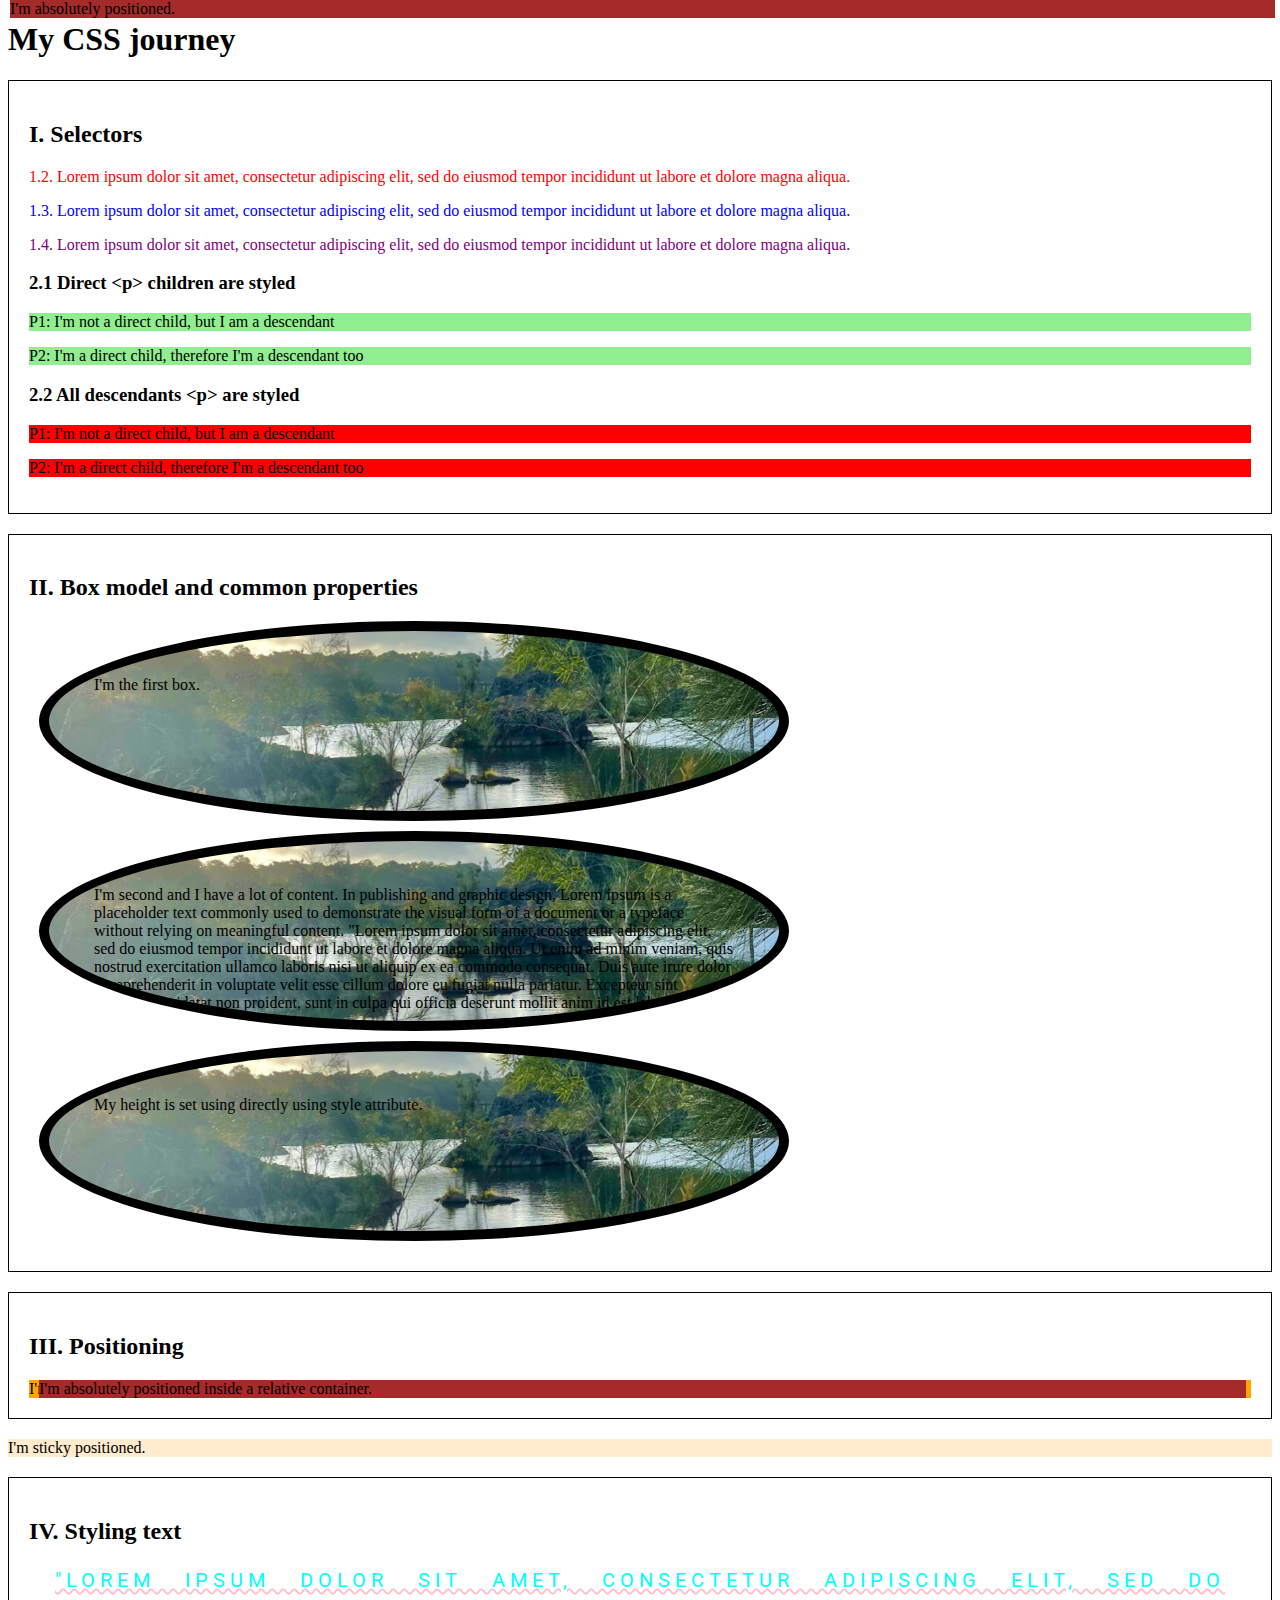
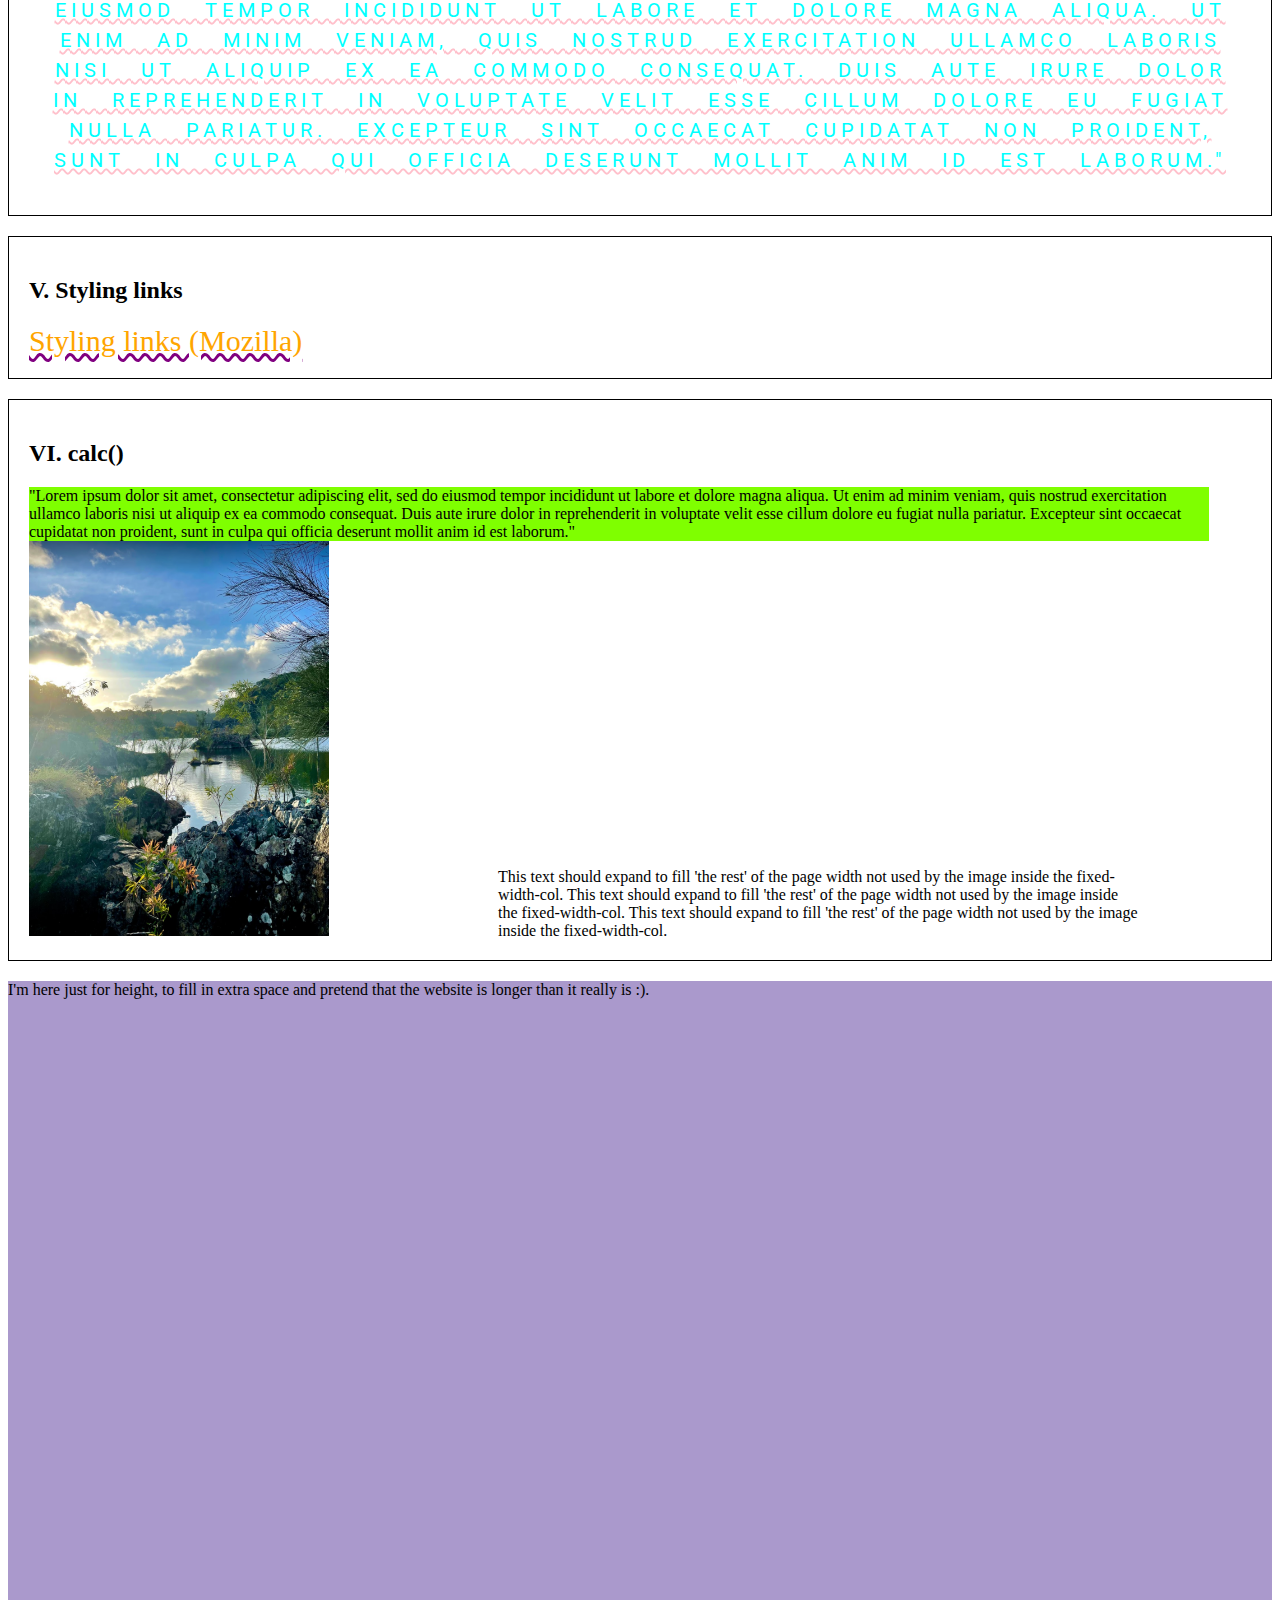
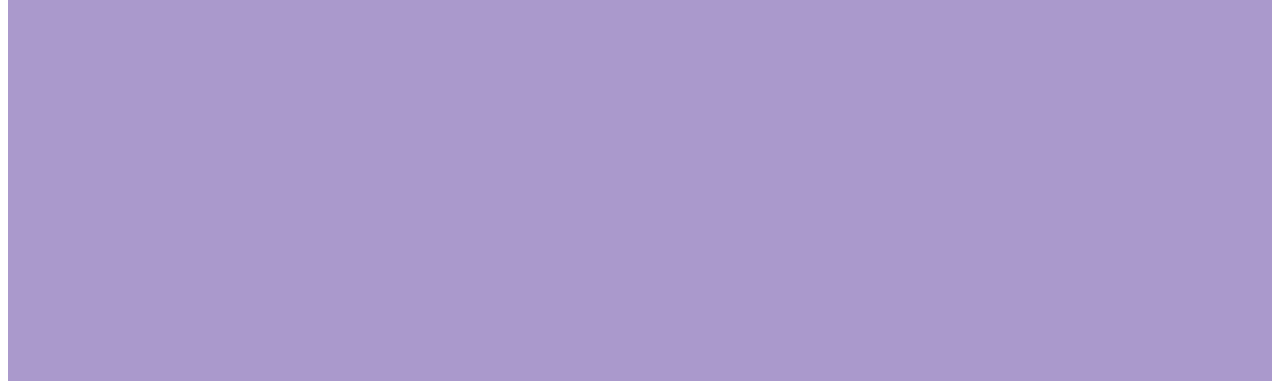
<file: lab-2-css/src/index.html>
<!DOCTYPE html>
<html>

<head>
  <link rel="stylesheet" href="index.css">
  <title>Module 2 - CSS Lab Exercises</title>

  <!-- 5.3 - Select the <link> option from ‘Use on the web’ and copy the stylesheet code into the <head> section of index.html -->
  <link rel="preconnect" href="https://fonts.googleapis.com">
  <link rel="preconnect" href="https://fonts.gstatic.com" crossorigin>
  <link href="https://fonts.googleapis.com/css2?family=Roboto:wght@400;700&display=swap" rel="stylesheet">
  <link rel="preconnect" href="https://fonts.googleapis.com">
  <link rel="preconnect" href="https://fonts.gstatic.com" crossorigin>
  <link href="https://fonts.googleapis.com/css2?family=Roboto&display=swap" rel="stylesheet">
</head>

<body>
  <h1>My CSS journey</h1>

  <article>
    <h2>I. Selectors</h2>

    <section>
      <p class="style-me1">
        1.2. Lorem ipsum dolor sit amet, consectetur adipiscing elit, sed do
        eiusmod tempor incididunt ut labore et dolore magna aliqua.
      </p>
      <p id="style-me2">
        1.3. Lorem ipsum dolor sit amet, consectetur adipiscing elit, sed do
        eiusmod tempor incididunt ut labore et dolore magna aliqua.
      </p>
      <p id="style-me2" class="style-me1">
        1.4. Lorem ipsum dolor sit amet, consectetur adipiscing elit, sed do
        eiusmod tempor incididunt ut labore et dolore magna aliqua.
      </p>
    </section>

    <section class="my-children-are-styled">
      <h3>2.1 Direct &lt;p&gt; children are styled</h3>
      <div>
        <p>P1: I'm not a direct child, but I am a descendant</p>
      </div>
      <p>P2: I'm a direct child, therefore I'm a descendant too</p>
    </section>

    <section class="my-descendants-are-styled">
      <h3>2.2 All descendants &lt;p&gt; are styled</h3>
      <div>
        <p>P1: I'm not a direct child, but I am a descendant</p>
      </div>
      <p>P2: I'm a direct child, therefore I'm a descendant too</p>
    </section>
  </article>

  <article>
    <h2>II. Box model and common properties</h2>
    <div class="box">I'm the first box.</div>
    <div class="box">
      I'm second and I have a lot of content. In publishing and graphic
      design, Lorem ipsum is a placeholder text commonly used to demonstrate
      the visual form of a document or a typeface without relying on
      meaningful content. "Lorem ipsum dolor sit amet, consectetur adipiscing
      elit, sed do eiusmod tempor incididunt ut labore et dolore magna aliqua.
      Ut enim ad minim veniam, quis nostrud exercitation ullamco laboris nisi
      ut aliquip ex ea commodo consequat. Duis aute irure dolor in
      reprehenderit in voluptate velit esse cillum dolore eu fugiat nulla
      pariatur. Excepteur sint occaecat cupidatat non proident, sunt in culpa
      qui officia deserunt mollit anim id est laborum."
    </div>
    <div class="box" style="height: 200px">
      My height is set using directly using style attribute.
    </div>
  </article>

  <article>
    <h2>III. Positioning</h2>
    <div class="position-absolute">I'm absolutely positioned.</div>

    <div class="position-relative">
      I'm relatively positioned.
      <div class="position-absolute">I'm absolutely positioned inside a relative container.</div>
    </div>
  </article>
  <div class="position-sticky">I'm sticky positioned.</div>

  <article>
    <h2>IV. Styling text</h2>
    <p class="text-style">
      "Lorem ipsum dolor sit amet, consectetur adipiscing elit, sed do eiusmod
      tempor incididunt ut labore et dolore magna aliqua. Ut enim ad minim
      veniam, quis nostrud exercitation ullamco laboris nisi ut aliquip ex ea
      commodo consequat. Duis aute irure dolor in reprehenderit in voluptate
      velit esse cillum dolore eu fugiat nulla pariatur. Excepteur sint
      occaecat cupidatat non proident, sunt in culpa qui officia deserunt
      mollit anim id est laborum."
    </p>
  </article>

  <article>
    <h2>V. Styling links</h2>
    <a href="https://developer.mozilla.org/en-US/docs/Learn/CSS/Styling_text/Styling_links"
      alt="Styling links with Mozilla">Styling links (Mozilla)</a>
  </article>

  <article>
    <h2>VI. calc()</h2>
    <div class="calc-style">
      "Lorem ipsum dolor sit amet, consectetur adipiscing elit, sed do eiusmod
      tempor incididunt ut labore et dolore magna aliqua. Ut enim ad minim
      veniam, quis nostrud exercitation ullamco laboris nisi ut aliquip ex ea
      commodo consequat. Duis aute irure dolor in reprehenderit in voluptate
      velit esse cillum dolore eu fugiat nulla pariatur. Excepteur sint
      occaecat cupidatat non proident, sunt in culpa qui officia deserunt
      mollit anim id est laborum."
    </div>

    <div class="calc-row">
      <div class="fixed-width-col"><img src="../assets/images/img1.png" width="300" /></div>
      <div class="fluid-col">This text should expand to fill 'the rest' of the page width not used by the image inside
        the fixed-width-col.
        This text should expand to fill 'the rest' of the page width not used by the image inside the fixed-width-col.
        This text should expand to fill 'the rest' of the page width not used by the image inside the fixed-width-col.
      </div>
    </div>
  </article>

  <div style="height: 1000px; background: #AA99CC">
    I'm here just for height, to fill in extra space and pretend that the website is longer than it really is :).
  </div>
</body>

</html>
</file>
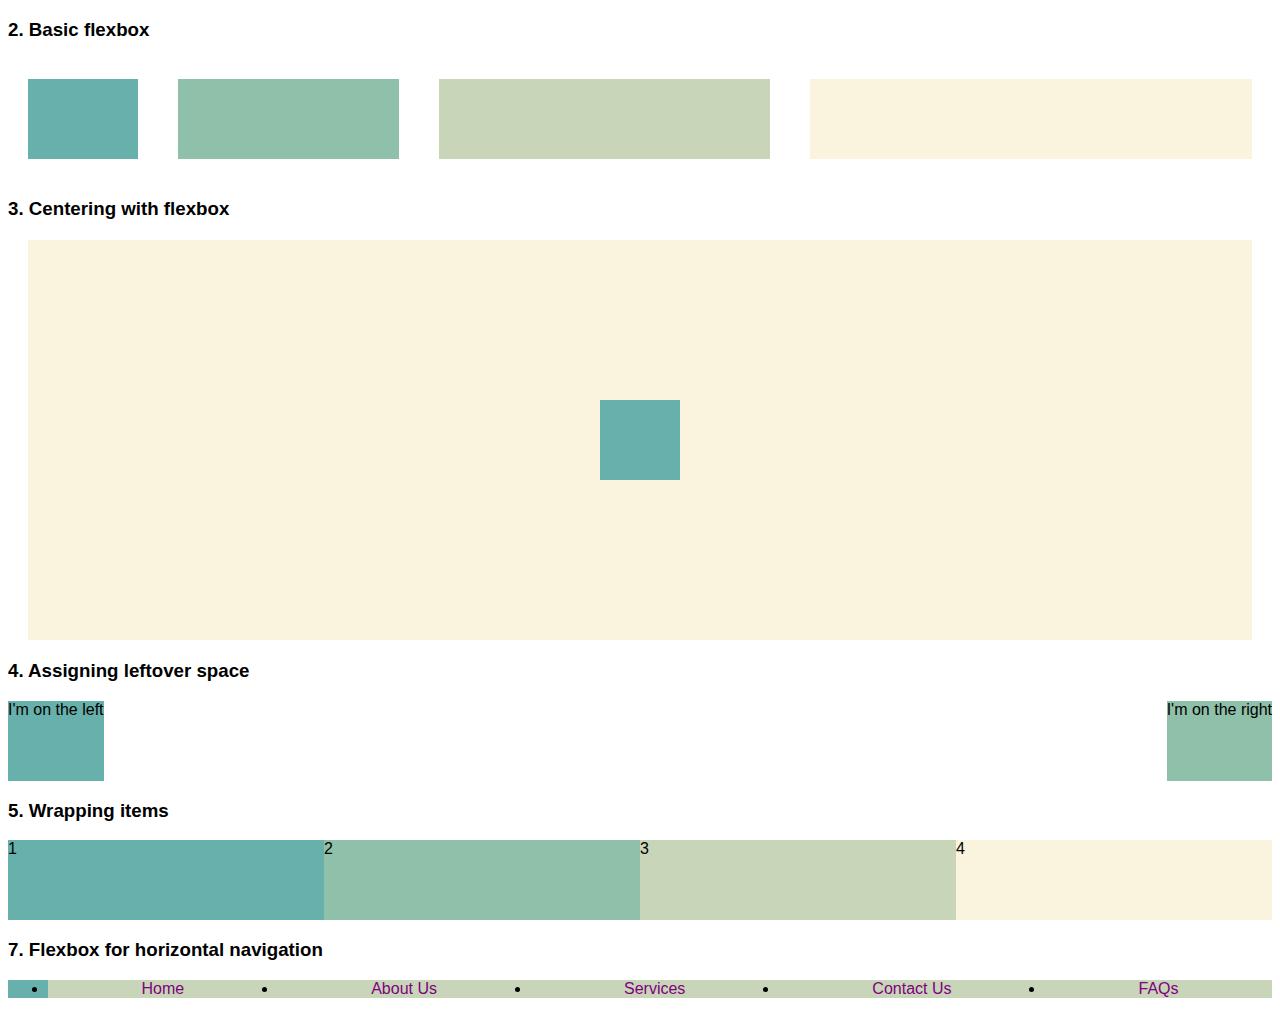
<file: lab-3-flexbox/src/index.html>
<!DOCTYPE html>
<html>
  <head>
    <title>Module 2 - Flexbox Lab Exercise</title>
    <meta charset="UTF-8" />
    <meta name="description" content="This is a flexbox exercise" />
    <meta name="keywords" content="HTML, CSS" />
    <meta name="author" content="Institute of Data" />
    <meta name="viewport" content="width=device-width, initial-scale=1.0" />
    <link rel="stylesheet" href="index.css">
  </head>
  <body>
    <section>
      <h3>2. Basic flexbox</h3>

      <div class="flex-container">
        <div class="flex-item-1 background-1 h-80 m-20"></div>
        <div class="flex-item-2 background-2 h-80 m-20"></div>
        <div class="flex-item-3 background-3 h-80 m-20"></div>
        <div class="flex-item-4 background-4 h-80 m-20"></div>
      </div>
    </section>

    <section>
      <h3>3. Centering with flexbox</h3>

      <div class="m-20 flex-container flex-center h-400 background-4">
        <div class="background-1 h-80 w-80"></div>
      </div>
    </section>

    <section>
      <h3>4. Assigning leftover space</h3>

      <div class="flex-container flex-space-between">
        <div class="h-80 background-1">I'm on the left</div>
        <div class="h-80 background-2">I'm on the right</div>
      </div>
    </section>

    <section>
      <h3>5. Wrapping items</h3>

      <div class="flex-container flex-wrap">
        <div class="flex-basis-item-50 h-80 background-1">1</div>
        <div class="flex-basis-item-50 h-80 background-2">2</div>
        <div class="flex-basis-item-50 h-80 background-3">3</div>
        <div class="flex-basis-item-50 h-80 background-4">4</div>
      </div>
    </section>

    <section>
      <h3>7. Flexbox for horizontal navigation </h3>

      <ul class="flex-container flex-menu background-1">
        <li class="background-3 first-item"><a href="#">Home</a></li>
        <li class="background-3 second-item"><a href="#">About Us</a></li>
        <li class="background-3 third-item"><a href="#">Services</a></li>
        <li class="background-3 fourth-item"><a href="#">FAQs</a></li>
        <li class="background-3 fifth-item"><a href="#">Contact Us</a></li>
      </ul>
    </section>    
  </body>
</html>
</file>
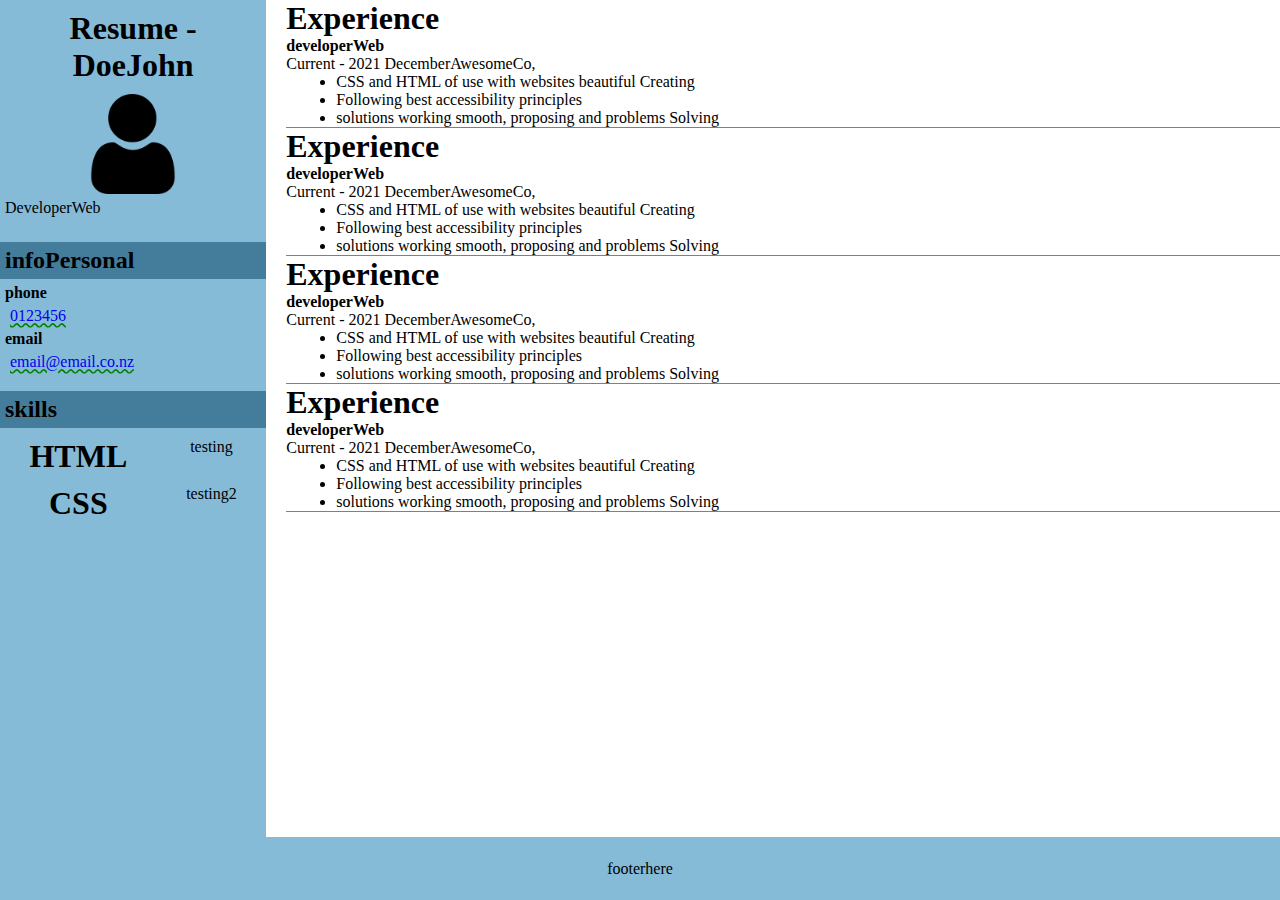
<file: Lab 4 - Build your own website/lab4website.html>
<!DOCTYPE html>
<html lang="en">

<head>
    <meta charset="UTF-8">
    <meta name="viewport" content="width=device-width, initial-scale=1.0">
    <title>Document</title>
    <link rel="stylesheet" href="lab4website.css">
</head>

<body>
<!-- aside infobox to left -->
    <div class="contentbox">
        <!-- info box container -->
        <aside class="infobox">
            <!-- name photo title -->
            <div class="infoPic i-inbox">
                <h1>
                    Resume - DoeJohn
                </h1>
                <img src="user.png" alt="photo here">
                <figcaption>DeveloperWeb</figcaption>
            </div>
            <!-- personal info -->
            <div class="infodetail i-inbox">
                <h2 class="infotitle ">infoPersonal</h2>
                <h4>phone</h4>
                <a href="tel:012342">0123456</a>
                <h4>email</h4>
                <a href="mailto:email@email.co.nz">email@email.co.nz</a>
            </div>
            <!-- skills section -->
            <div class="infoskill i-inbox">
                <h2 class="infotitle ">skills</h2>
                <section class="skillssection">
                    <h1>HTML</h1>
                    <p>testing</p>
                    <h1>CSS</h1>
                    <p>testing2</p>
                </section>
            </div>

        </aside>

        <!-- maincontent to right -->
        <main class="maincontent">
            <section>
                <h1>Experience</h1>
                <h4>developerWeb</h4>
                <p>Current - 2021 DecemberAwesomeCo,</p>
                <ul>
                    <li>CSS and HTML of use with websites beautiful Creating</li>
                    <li>Following best accessibility principles</li>
                    <li>solutions working smooth, proposing and problems Solving</li>
                </ul>
            </section>
            <section>
                <h1>Experience</h1>
                <h4>developerWeb</h4>
                <p>Current - 2021 DecemberAwesomeCo,</p>
                <ul>
                    <li>CSS and HTML of use with websites beautiful Creating</li>
                    <li>Following best accessibility principles</li>
                    <li>solutions working smooth, proposing and problems Solving</li>
                </ul>
            </section>
            <section>
                <h1>Experience</h1>
                <h4>developerWeb</h4>
                <p>Current - 2021 DecemberAwesomeCo,</p>
                <ul>
                    <li>CSS and HTML of use with websites beautiful Creating</li>
                    <li>Following best accessibility principles</li>
                    <li>solutions working smooth, proposing and problems Solving</li>
                </ul>
            </section>
            <section>
                <h1>Experience</h1>
                <h4>developerWeb</h4>
                <p>Current - 2021 DecemberAwesomeCo,</p>
                <ul>
                    <li>CSS and HTML of use with websites beautiful Creating</li>
                    <li>Following best accessibility principles</li>
                    <li>solutions working smooth, proposing and problems Solving</li>
                </ul>
            </section>
            
        </main>
    </div>

    <!-- footer -->
    <footer>
        <p>footerhere</p>
    </footer>


</body>

</html>
</file>
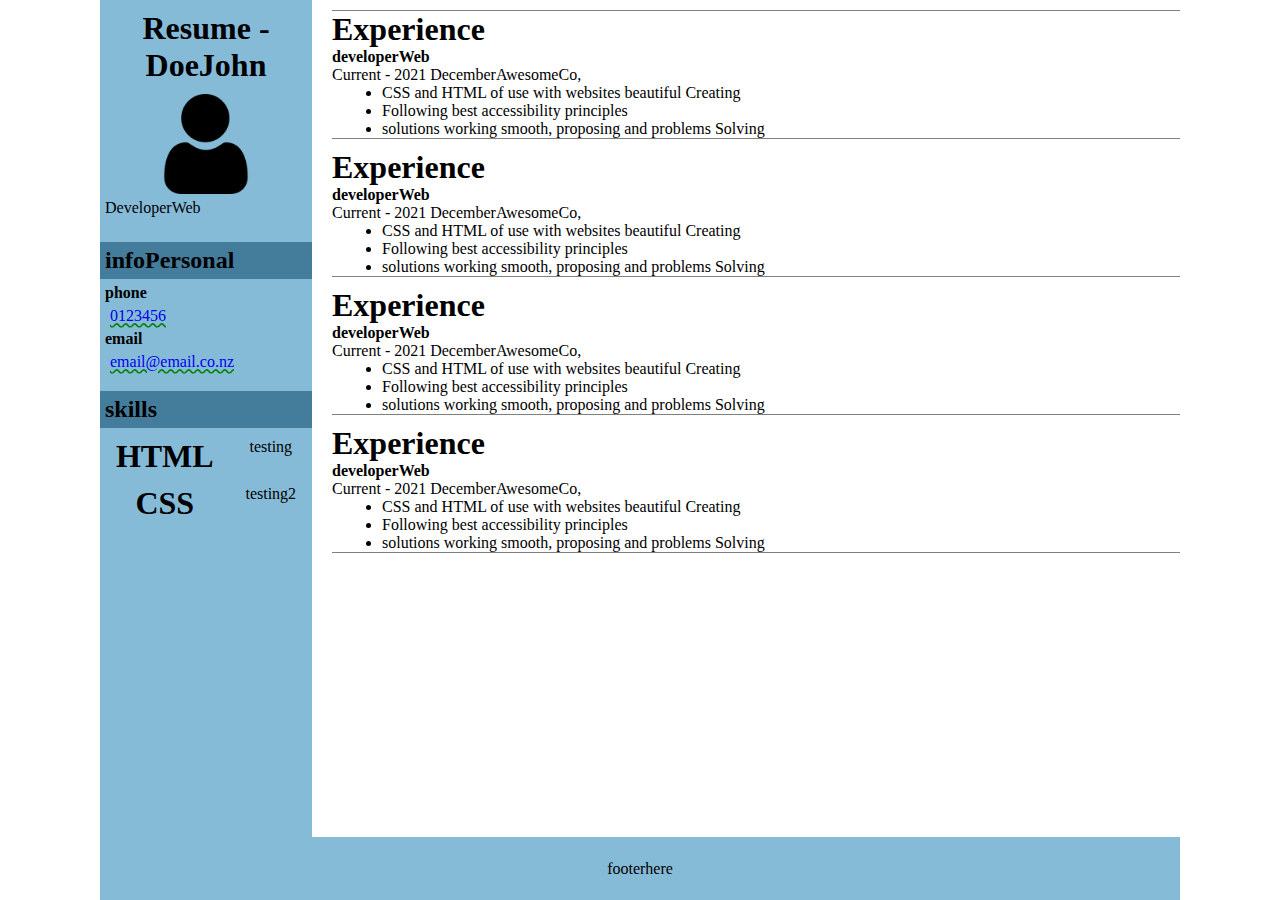
<file: Lab-5-responsive-website/lab5website.html>
<!DOCTYPE html>
<html lang="en">

<head>
    <meta charset="UTF-8">
    <meta name="viewport" content="width=device-width, initial-scale=1.0">
    <title>Document</title>
    <link rel="stylesheet" href="lab5website.css">
</head>

<body>
<!-- aside infobox to left -->
    <div class="contentbox">
        <!-- info box container -->
        <aside class="infobox">
            <!-- name photo title -->
            <div class="infoPic i-inbox">
                <h1>
                    Resume - DoeJohn
                </h1>
                <img src="user.png" alt="photo here">
                <figcaption>DeveloperWeb</figcaption>
            </div>
            <!-- personal info -->
            <div class="infodetail i-inbox">
                <h2 class="infotitle ">infoPersonal</h2>
                <h4>phone</h4>
                <a href="tel:012342">0123456</a>
                <h4>email</h4>
                <a href="mailto:email@email.co.nz">email@email.co.nz</a>
            </div>
            <!-- skills section -->
            <div class="infoskill i-inbox">
                <h2 class="infotitle ">skills</h2>
                <section class="skillssection">
                    <h1>HTML</h1>
                    <p>testing</p>
                    <h1>CSS</h1>
                    <p>testing2</p>
                </section>
            </div>

        </aside>

        <!-- maincontent to right -->
        <main class="maincontent">
            <section>
                <h1>Experience</h1>
                <h4>developerWeb</h4>
                <p>Current - 2021 DecemberAwesomeCo,</p>
                <ul>
                    <li>CSS and HTML of use with websites beautiful Creating</li>
                    <li>Following best accessibility principles</li>
                    <li>solutions working smooth, proposing and problems Solving</li>
                </ul>
            </section>
            <section>
                <h1>Experience</h1>
                <h4>developerWeb</h4>
                <p>Current - 2021 DecemberAwesomeCo,</p>
                <ul>
                    <li>CSS and HTML of use with websites beautiful Creating</li>
                    <li>Following best accessibility principles</li>
                    <li>solutions working smooth, proposing and problems Solving</li>
                </ul>
            </section>
            <section>
                <h1>Experience</h1>
                <h4>developerWeb</h4>
                <p>Current - 2021 DecemberAwesomeCo,</p>
                <ul>
                    <li>CSS and HTML of use with websites beautiful Creating</li>
                    <li>Following best accessibility principles</li>
                    <li>solutions working smooth, proposing and problems Solving</li>
                </ul>
            </section>
            <section>
                <h1>Experience</h1>
                <h4>developerWeb</h4>
                <p>Current - 2021 DecemberAwesomeCo,</p>
                <ul>
                    <li>CSS and HTML of use with websites beautiful Creating</li>
                    <li>Following best accessibility principles</li>
                    <li>solutions working smooth, proposing and problems Solving</li>
                </ul>
            </section>
            
        </main>
    </div>

    <!-- footer -->
    <footer>
        <p>footerhere</p>
    </footer>


</body>

</html>
</file>
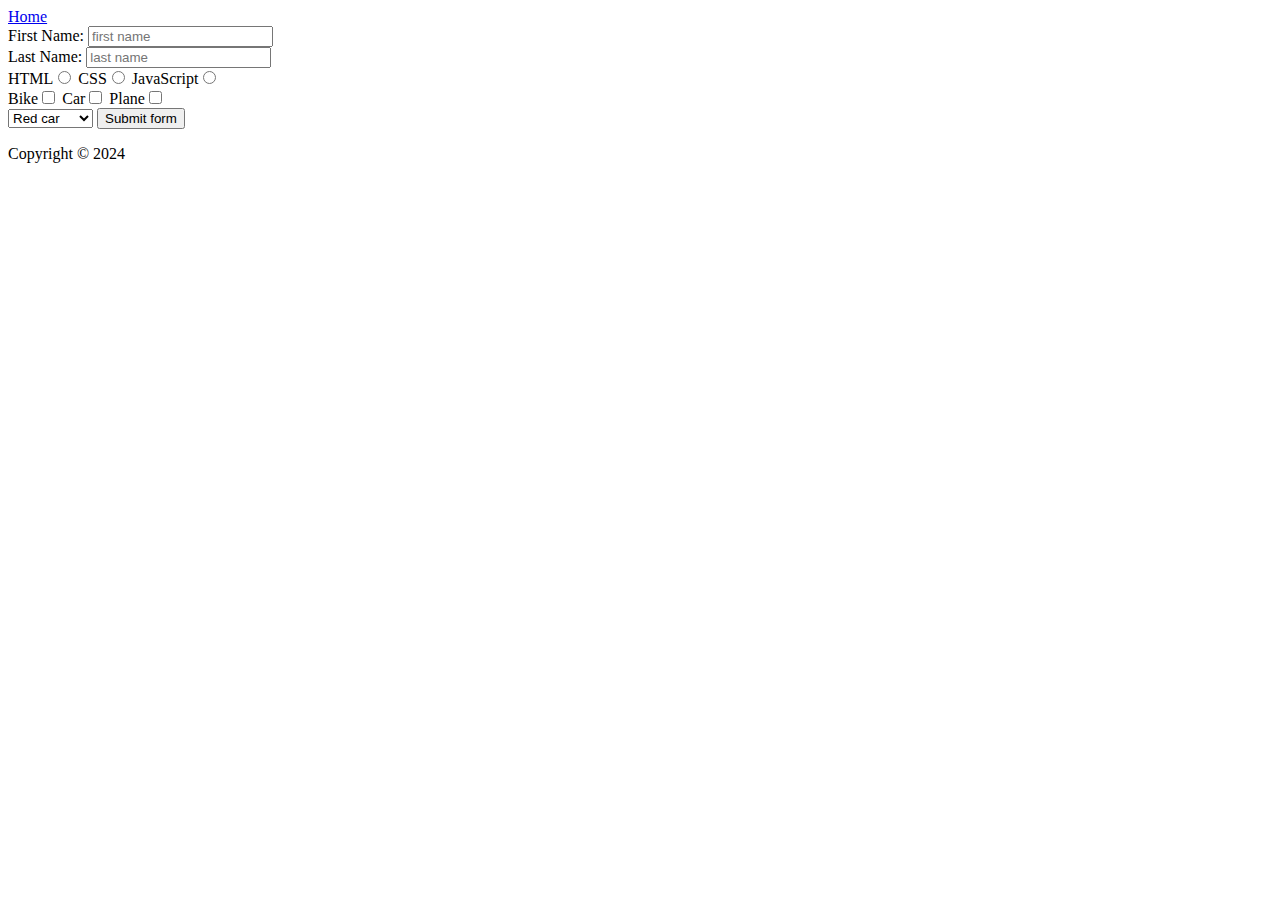
<file: Lab 1/src/form.html>
<!DOCTYPE html>
<html>

<head>
</head>

<body>
  <header>
    <nav>
      <!-- works like <a href="/index.html">Home</a> -->
      <a href="/src/">Home</a>
    </nav>
  </header>

  <main>
    <form id="subform">
      <div>
        <label for="">First Name: <input type="text" name="fname" placeholder="first name"/></label>
      </div>
      <div>
        <label for="">Last Name: <input type="text" name="lname" placeholder="last name"/></label>
      </div>
      <div>
        <label for=""
          >HTML<input type="radio" name="codelangfav" value="html"
        /></label>
        <label for="">CSS<input type="radio" name="codelangfav" value="css" /></label>
        <label for=""
          >JavaScript<input type="radio" name="codelangfav" value="JavaScript"
        /></label>
      </div>

      <div>
        <label for="">Bike<input type="checkbox" name="transport" value="bike"/></label>
        <label for="">Car<input type="checkbox" name="transport" value="car"/></label>
        <label for="">Plane<input type="checkbox" name="transport" value="plane"/></label>
      </div>

      <label for="">
        <select name=carchoice id="">
          <option value="Red">Red car</option>
          <option value="blue">Blue Car</option>
          <option value="green">Green Car</option>
        </select>
      </label>

      <button type="submit" id="subbtn">Submit form</button>
    </form>

    <div>
      <p id="outputtxt"></p>
    </div>
  </main>

  <footer>Copyright &copy; 2024</footer>
  <script src="./index.js"></script>
</body>

</html>
</file>
<file: lab-2-css/src/index.css>
/* I. Selectors */
/* Put styles for questions 1.1, 1.2, 1.3 and 1.4 here */
article {
    margin: 20px 0;
    padding: 20px;
    border: 1px solid black;
}

.style-me1 {
    color: red;
}

#style-me2 {
    color: blue;
}

p.style-me1#style-me2 {
    color: purple;
}

/* Put styles for questions 2.1 and 2.2 here */
.my-descendants-are-styled p {
    background: red;
}

.my-children-are-styled p {
    background: lightgreen;
}

/* II. Box model and common properties */
/* Put styles for questions 1-8 here */
.box {
    background-color: aqua;
    /* margin: 10px 20px 10px 30px; */
    /* padding: 10px 20px 10px 30px; */
    /* margin: 10px 20px; */
    /* padding: 10px 20px; */
    margin: 10px;
    padding: 45px;
    height: 10vh !important;
    width: 50vw;
    /* border: 2px solid green; */
    /* border: 5px dotted purple; */
    /* border: 10px double orange; */
    border: 10px solid;
    /* box-sizing: border-box; */
    box-sizing: content-box;
    overflow: auto;
    /* overflow: hidden; */
    /* overflow: scroll; */
    /* overflow: visible; */
    outline: 10px;
    /* border-radius: 20em;  */
    /* border-radius: 20px; */
    border-radius: 50%;
    background-image: url("../assets/images/img1.png");
    background-size: cover;
    /* background-size: contain; */
    /* background-size: auto; */
    background-repeat: no-repeat;
    /* background-repeat: repeat; */
    /* background-repeat: repeat-x; */
    /* background-repeat: repeat-y; */
    /* background-repeat: round; */
    background-position: center;
    /* background-position: top; */
    /* background-position: right; */
    /* background-position: left; */
    /* background-position: bottom; */
}

/* III. Positioning */
/* Put styles for questions 1-3 here */
.position-absolute {
    position: absolute;
    top: 0;
    /* bottom: 0; */
    background-color: brown;
    left: 10px;
    right: 5px;
}

.position-relative {
    position: relative;
    background-color: orange;
}

.position-sticky {
    position: sticky;
    background-color: blanchedalmond;
    top: 20px;
}

/* IV. Styling text */
/* Put styles for questions 1-10 here */
.text-style {
    color: aqua;
    font-size: 20px;
    /* font-size: 2rem; */
    /* font-size: 2%; */
    line-height: 30px;
    /* line-height: 10rem; */
    /* line-height: 10%; */
    /* font-weight: bold; */
    /* font-weight: lighter; */
    /* font-weight: bolder; */
    /* font-weight: 900; */
    /* font-weight: 300; */
    font-weight: 400;
    font-family: "Roboto", sans-serif;
    font-weight: 400;
    font-style: normal;
    text-align: center;
    /* text-align: end; */
    /* text-align: left; */
    /* text-align: right; */
    /* text-align: start; */
    /* letter-spacing: 10px; */
    letter-spacing: 5px;
    /* word-spacing: 10px; */
    word-spacing: 20px;
    /* text-transform: capitalize; */
    /* text-transform: lowercase; */
    text-transform: uppercase;
    /* text-decoration: line-through dotted green; */
    text-decoration: underline wavy pink;
}


/* V. Styling links */
/* Put styles for questions 1-3 here */
a:link {
    color: orange;
    font-size: 30px;
    font-weight: 500;
    text-decoration: underline wavy purple;
}

a:hover {
    color: orangered;
    text-decoration: underline dotted green;
}

a:active {
    color: blue;
    text-decoration: line-through double yellow;
}

a:focus {
    color: aqua;
    text-decoration: overline dashed chocolate;
}

a:visited {
    color: green;
    text-decoration: line-through wavy turquoise;
}

/* VI. calc() */
/* Put styles for questions 1-3 here */
.calc-style {
    width: 100vw;
    background-color: chartreuse;
    width: calc(100vw - 100px);
}

.fixed-width-col {
    width: 350px;
    display: inline-block;
    width: calc((100vw - 350px)/2);
}

.fluid-col {
    display: inline-block;
    width: calc((100vw)/2);
}
</file>
<file: lab-3-flexbox/src/index.css>
body {
    font-family: sans-serif;
    font-size: 16px;
}

a {
    text-decoration: none;
    color: purple;
}

.background-1 {
    background: #68B0AB;
}

.background-2 {
    background: #8FC0A9;
}

.background-3 {
    background: #C8D5B9;
}

.background-4 {
    background: #FAF3DD;
}

.m-20 {
    margin: 20px;
}

.h-80 {
    height: 80px;
}

.h-400 {
    height: 400px;
}

.w-80 {
    width: 80px;
}

/* Add your answers here, do not modify the above CSS */
.flex-container {
    display: flex;
    /* flex-direction: column; */
    /* flex-direction: column-reverse; */
    /* flex-direction: row; */
    /* flex-direction: row-reverse; */
}

.flex-item-1 {
    flex: 1;
}

.flex-item-2 {
    flex: 2;
}

.flex-item-3 {
    flex: 3;
}

.flex-item-4 {
    flex: 4;
}

.flex-center {
    justify-content: center;
    /* justify-content: baseline; */
    /* justify-content: end; */
    /* justify-content: first baseline; */
    /* justify-content: flex-end; */
    /* justify-content: left; */
    /* justify-content: right; */
    /* justify-content: safe; */
    /* justify-content: space-around; */
    /* justify-content: space-between; */
    /* justify-content: space-evenly; */
    /* justify-content: stretch; */
    align-items: center;
    /* align-items: baseline; */
    /* align-items: end; */
    /* align-items: flex-end; */
    /* align-items: normal; */
    /* align-items: safe; */
    /* align-items: self-end; */
    /* align-items: self-start; */
    /* align-items: start; */
    /* align-items: stretch; */
}

.flex-space-between {
    /* justify-content: baseline; */
    /* justify-content: center; */
    /* justify-content: end; */
    /* justify-content: first baseline; */
    /* justify-content: flex-end; */
    /* justify-content: flex-start; */
    /* justify-content: last baseline; */
    /* justify-content: left; */
    /* justify-content: right; */
    /* justify-content: safe; */
    /* justify-content: space-around; */
    justify-content: space-between;
    /* justify-content: space-evenly; */
    /* justify-content: stretch; */
}

.flex-wrap {
/* flex-wrap: wrap; */
flex-wrap: wrap-reverse;
}

.flex-basis-item-50 {
    flex-basis: 25%;
}

.flex-menu {
    /* justify-content: right; */
    justify-content: center;
    
}

.fourth-item {
    order: 3;
}

.flex-menu li {
    flex-grow: 1;
    text-align: center;
}
</file>
<file: Lab 4 - Build your own website/lab4website.css>
/* everything */
* {
    margin: 0;
    padding: 0;
}

/* div around all except footer */
.contentbox {
    display: flex;

}

/* aside outer box for left info section */
.infobox {
    background-color: #86bbd8;
    min-width: 250px;
    min-height: calc(100vh - 7vh);
    display: flex;
    flex-direction: column;
    row-gap: 20px;
}

.i-inbox {
    display: flex;
    flex-direction: column;
}

.infoPic h1,
.infodetail h1 {
    padding: 10px;
    text-align: center;
}

.i-inbox figcaption {
    padding: 5px;
}

.i-inbox h2 {
    padding: 5px;
}

.i-inbox h4 {
    padding: 5px;
}

.i-inbox a {
    padding-left: 10px;
}

/* image inside aside left box  */
.infobox img {
    height: 100px;
    width: 100px;
    margin-left: auto;
    margin-right: auto;
}

/* currently effecting 2 h2 elements making background diferant */
.infotitle {
    background-color: #447d9c;
}


/* section inside the skills section with grid display not incliding skills title  */
.skillssection {
    display: grid;
    grid-template-columns: auto auto;
    row-gap: 10px;
    text-align: center;
    margin-top: 10px;
}


/* main element containing everthing on the right side  */
.maincontent {
    margin-left: 20px;
    width: calc(100vw - 250px);
}

/* ul in the right main section */
.maincontent ul {
    margin-left: 50px;
}

/* sections in the main right side  */
.maincontent section {
    border-bottom: 1px solid gray;
}

/* footer at bottom of screen  */
footer {
    display: flex;
    background-color: #86bbd8;
    position: sticky;
    bottom: 0;
    width: 100%;
    height: 7vh;
}

footer p {
margin: auto;
}

a:link {
    text-decoration: underline green wavy;
}

a:hover {
    text-decoration: underline pink dotted;
    color: orange;
}
</file>
<file: Lab-5-responsive-website/lab5website.css>
/* everything */
* {
    margin: 0;
    padding: 0;
    box-sizing: border-box;
}

/* div around all except footer */

.contentbox {
    display: flex;
    margin: 0px 100px;
    height: calc(100vh - 7vh);
    /* height: 100vh; */
}

/* aside outer box for left info section */
.infobox {
    background-color: #86bbd8;
    width: 25%;
    display: flex;
    flex-direction: column;
    row-gap: 20px;
}

.i-inbox {
    display: flex;
    flex-direction: column;
}

.infoPic h1,
.infodetail h1 {
    padding: 10px;
    text-align: center;
}

.i-inbox figcaption {
    padding: 5px;
}

.i-inbox h2 {
    padding: 5px;
}

.i-inbox h4 {
    padding: 5px;
}

.i-inbox a {
    padding-left: 10px;
}

/* image inside aside left box  */
.infobox img {
    height: 100px;
    width: 100px;
    margin-left: auto;
    margin-right: auto;
}

/* currently effecting 2 h2 elements making background diferant */
.infotitle {
    background-color: #447d9c;
}


/* section inside the skills section with grid display not incliding skills title  */
.skillssection {
    display: grid;
    grid-template-columns: auto auto;
    row-gap: 10px;
    text-align: center;
    margin-top: 10px;
}


/* main element containing everthing on the right side  */
.maincontent {
    width: 100%;
    margin-left: 20px;
}

/* ul in the right main section */
.maincontent ul {
    margin-left: 50px;
}

/* sections in the main right side  */
.maincontent section {
    border-bottom: 1px solid gray;
    margin-top: 10px;
}

.maincontent section:first-of-type {
    border-top: 1px solid gray;
}

/* footer at bottom of screen  */
footer {
    display: flex;
    background-color: #86bbd8;
    position: sticky;
    bottom: 0;
    height: 7vh;
    margin: 0px 100px;
}

footer p {
margin: auto;
}

a:link {
    text-decoration: underline green wavy;
}

a:hover {
    text-decoration: underline pink dotted;
    color: orange;
}

@media only screen and (max-width: 620px) {

    .contentbox, .infobox, footer, .maincontent{
        width: 100%;
        display: block;
        margin: 0px;
    }

}
</file>
